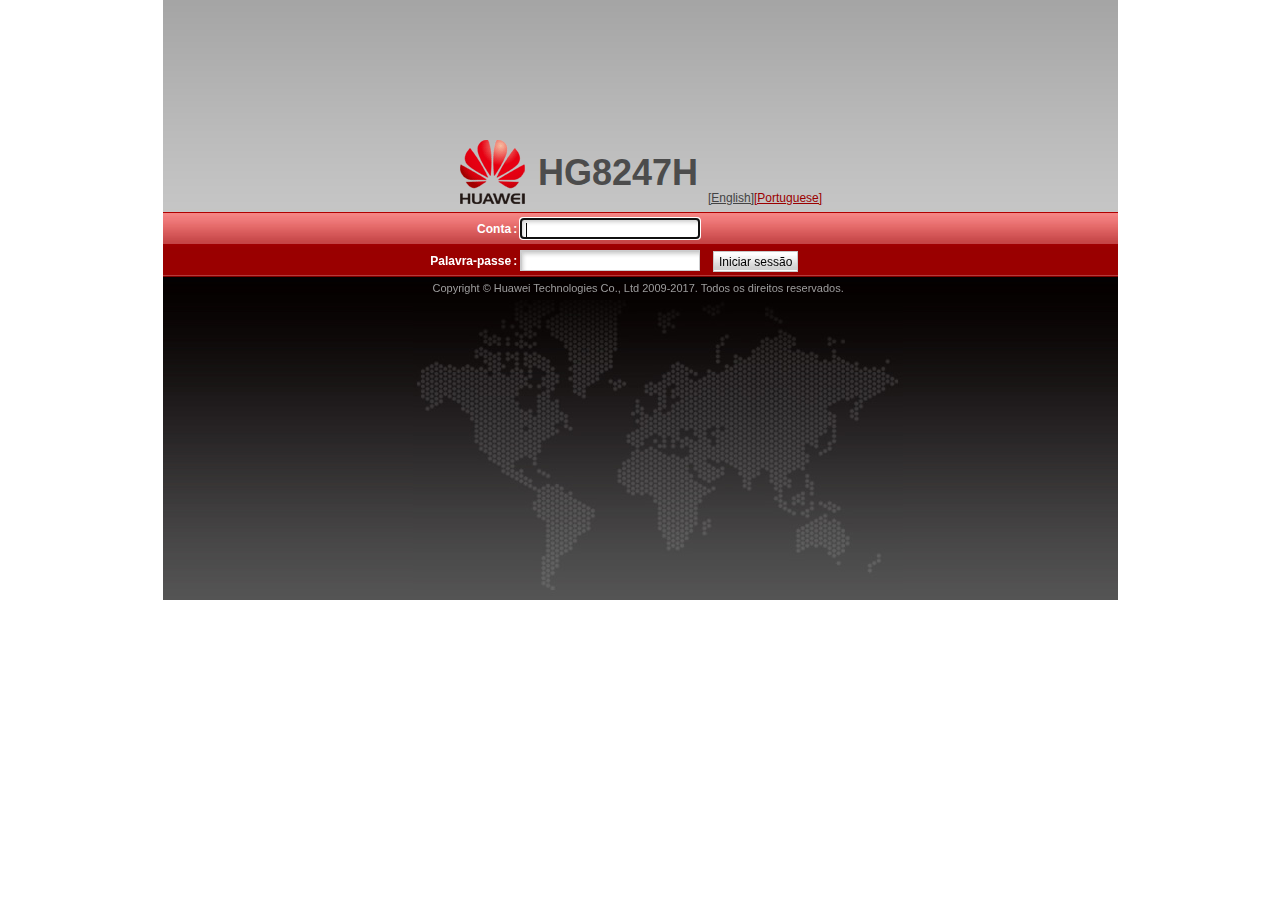
<file: index.html>
<html xmlns="http://www.w3.org/1999/xhtml" lang="en">

<head>
	<meta http-equiv="Content-Type" content="text/html; charset=utf-8" />
	<meta name="description" content="HTTrack is an easy-to-use website mirror utility. It allows you to download a World Wide website from the Internet to a local directory,building recursively all structures, getting html, images, and other files from the server to your computer. Links are rebuiltrelatively so that you can freely browse to the local site (works with any browser). You can mirror several sites together so that you can jump from one toanother. You can, also, update an existing mirror site, or resume an interrupted download. The robot is fully configurable, with an integrated help" />
	<meta name="keywords" content="httrack, HTTRACK, HTTrack, winhttrack, WINHTTRACK, WinHTTrack, offline browser, web mirror utility, aspirateur web, surf offline, web capture, www mirror utility, browse offline, local  site builder, website mirroring, aspirateur www, internet grabber, capture de site web, internet tool, hors connexion, unix, dos, windows 95, windows 98, solaris, ibm580, AIX 4.0, HTS, HTGet, web aspirator, web aspirateur, libre, GPL, GNU, free software" />
	<title>Local index - HTTrack Website Copier</title>
  <!-- Mirror and index made by HTTrack Website Copier/3.49-2 [XR&CO'2014] -->
	<style type="text/css">
	<!--

body {
	margin: 0;  padding: 0;  margin-bottom: 15px;  margin-top: 8px;
	background: #77b;
}
body, td {
	font: 14px "Trebuchet MS", Verdana, Arial, Helvetica, sans-serif;
	}

#subTitle {
	background: #000;  color: #fff;  padding: 4px;  font-weight: bold; 
	}

#siteNavigation a, #siteNavigation .current {
	font-weight: bold;  color: #448;
	}
#siteNavigation a:link    { text-decoration: none; }
#siteNavigation a:visited { text-decoration: none; }

#siteNavigation .current { background-color: #ccd; }

#siteNavigation a:hover   { text-decoration: none;  background-color: #fff;  color: #000; }
#siteNavigation a:active  { text-decoration: none;  background-color: #ccc; }


a:link    { text-decoration: underline;  color: #00f; }
a:visited { text-decoration: underline;  color: #000; }
a:hover   { text-decoration: underline;  color: #c00; }
a:active  { text-decoration: underline; }

#pageContent {
	clear: both;
	border-bottom: 6px solid #000;
	padding: 10px;  padding-top: 20px;
	line-height: 1.65em;
	background-image: url(backblue.gif);
	background-repeat: no-repeat;
	background-position: top right;
	}

#pageContent, #siteNavigation {
	background-color: #ccd;
	}


.imgLeft  { float: left;   margin-right: 10px;  margin-bottom: 10px; }
.imgRight { float: right;  margin-left: 10px;   margin-bottom: 10px; }

hr { height: 1px;  color: #000;  background-color: #000;  margin-bottom: 15px; }

h1 { margin: 0;  font-weight: bold;  font-size: 2em; }
h2 { margin: 0;  font-weight: bold;  font-size: 1.6em; }
h3 { margin: 0;  font-weight: bold;  font-size: 1.3em; }
h4 { margin: 0;  font-weight: bold;  font-size: 1.18em; }

.blak { background-color: #000; }
.hide { display: none; }
.tableWidth { min-width: 400px; }

.tblRegular       { border-collapse: collapse; }
.tblRegular td    { padding: 6px;  background-image: url(fade.gif);  border: 2px solid #99c; }
.tblHeaderColor, .tblHeaderColor td { background: #99c; }
.tblNoBorder td   { border: 0; }


// -->
</style>

</head>

<table width="76%" border="0" align="center" cellspacing="0" cellpadding="3" class="tableWidth">
	<tr>
	<td id="subTitle">HTTrack Website Copier - Open Source offline browser</td>
	</tr>
</table>
<table width="76%" border="0" align="center" cellspacing="0" cellpadding="0" class="tableWidth">
<tr class="blak">
<td>
	<table width="100%" border="0" align="center" cellspacing="1" cellpadding="0">
	<tr>
	<td colspan="6"> 
		<table width="100%" border="0" align="center" cellspacing="0" cellpadding="10">
		<tr> 
		<td id="pageContent"> 
<!-- ==================== End prologue ==================== -->

	<meta name="generator" content="HTTrack Website Copier/3.x">
	<TITLE>Local index - HTTrack</TITLE>
</HEAD>
<BODY>
<H1 ALIGN=Center>Index of locally available sites:</H1>
	<TABLE BORDER="0" WIDTH="100%" CELLSPACING="1" CELLPADDING="0">
		<TR>
			<TD BACKGROUND="fade.gif">
				&middot;
					<A HREF="192.168.10.254/index.html">
						192.168.10.254/index.html
					</A>		
			</TD>
		</TR>
	</TABLE>
	<BR>
	<BR>
	<BR>
  	<H6 ALIGN="RIGHT">
	<I>Mirror and index made by HTTrack Website Copier [XR&amp;CO'2008]</I>
	</H6>
	<!-- Mirror and index made by HTTrack Website Copier/3.49-2 [XR&CO'2014] -->
	<!-- Thanks for using HTTrack Website Copier! -->
	<meta HTTP-EQUIV="Refresh" CONTENT="0; URL=192.168.10.254/index.html">


<!-- ==================== Start epilogue ==================== -->
		</td>
		</tr>
		</table>
	</td>
	</tr>
	</table>
</td>
</tr>
</table>

<table width="76%" border="0" align="center" valign="bottom" cellspacing="0" cellpadding="0">
	<tr>
	<td id="footer"><small>&copy; 2008 Xavier Roche & other contributors - Web Design: Leto Kauler.</small></td>
	</tr>
</table>

</body>

</html>
</file>
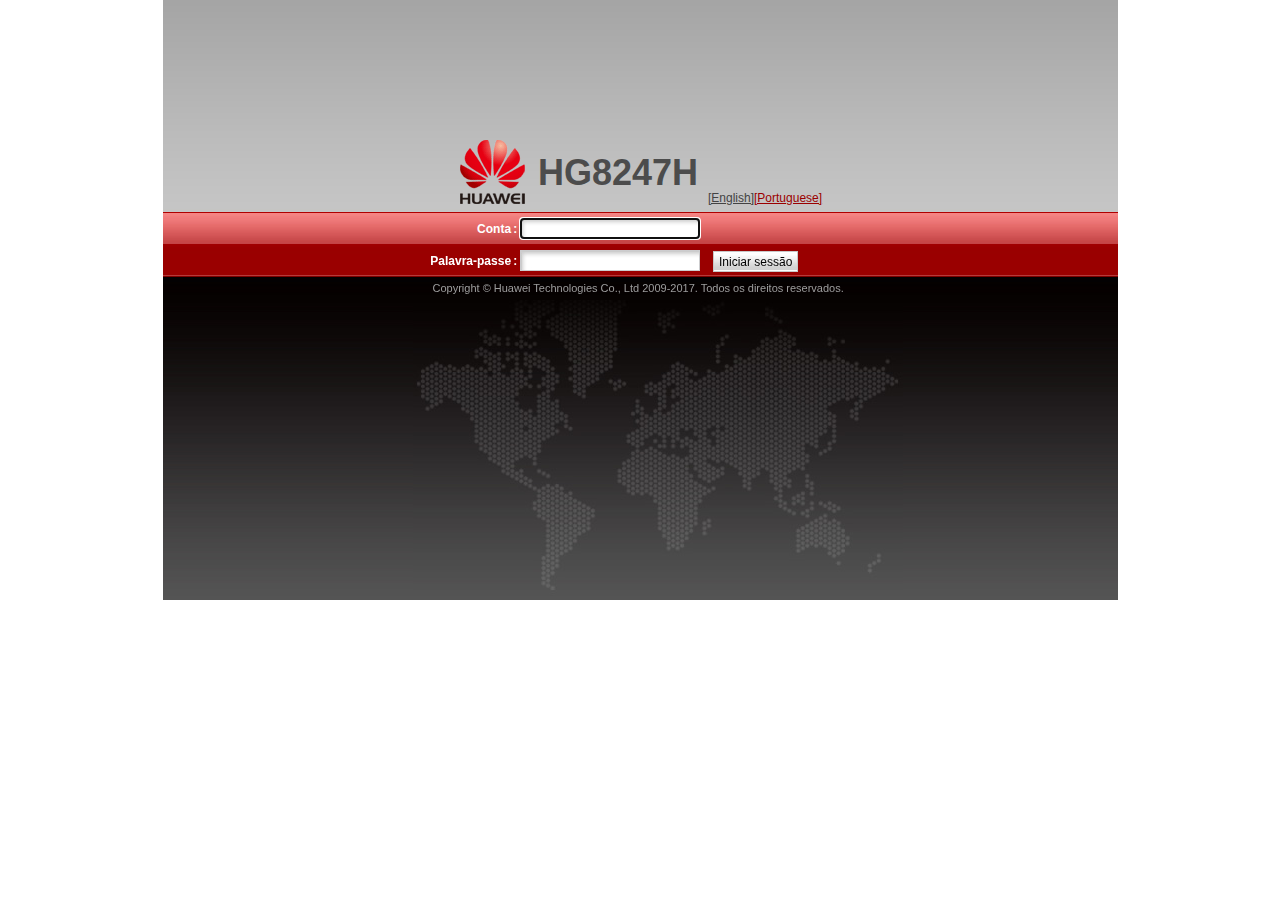
<file: 192.168.10.254/index.html>
﻿<html>

<!-- Mirrored from 192.168.10.254/ by HTTrack Website Copier/3.x [XR&CO'2014], Tue, 30 Jan 2018 16:52:08 GMT -->
<head>
<title></title>
<meta http-equiv="Content-Type" content="text/html; charset=utf-8">
<link href="Cuscss/login4345.css?201705020930227717571229090335"  media="all" rel="stylesheet" />
<style type="text/css">
#first{
background-color:white;
height:25px;
text-align: center;
color: red;
position:absolute;
width: 380px;
top: 312px;
}
</style>
<script language="JavaScript" src="resource/common/md54345.js?201705020930227717571229090335"></script>
<script language="JavaScript" src="resource/common/RndSecurityFormat4345.js?201705020930227717571229090335"></script>
<script language="JavaScript" src="resource/common/jquery.min4345.js?201705020930227717571229090335"></script>
<script language="JavaScript" src="resource/common/safelogin4345.js?201705020930227717571229090335"></script>
<script language="JavaScript" type="text/javascript">
function MD5(str) { return hex_md5(str); }

var FailStat ='0';
var CfgMode ='PTVDF';
var LoginTimes = '0';
var ModeCheckTimes = '0';
var ProductName = 'HG8247H';
var Var_DefaultLang = 'portuguese';
var Var_LastLoginLang = 'portuguese';
var LockTime = '60';
var LockLeftTime = '0';
var errloginlockNum = '3';
var errVerificationCode = '0';
var Language = '';
var locklefttimerhandle;
var SonetFlag = '0'; 
var IsPTVDF = '1';

if(Var_LastLoginLang == '')
{
Language = Var_DefaultLang;
}
else
{
Language = Var_LastLoginLang;
}

if ('ORO' == CfgMode.toUpperCase())
{
ProductName = "Internet Box 1000";
}
document.title = ProductName;

function getValue(sId)
{
var item;
if (null == (item = getElement(sId)))
{
debug(sId + " is not existed" );
return -1;
}

return item.value;
}

function showlefttime()
{
if(LockLeftTime <= 0)
{
window.location="login.html";
return;
}

if(LockLeftTime == 1)
{
if(Language == 'portuguese')
{
if(1 == IsPTVDF)
{
var errhtml = 'Demasiadas tentativas, volte a tentar daqui a ' +  LockLeftTime + ' segundo';
}
else
{
var errhtml = 'Demasiadas tentativas, tente ' +  LockLeftTime + ' segundos mais tarde';
}
}
else if(Language == 'japanese')
{
var errhtml = '再試行回数が多すぎます。' +  LockLeftTime + '秒後に再試行してください。';
}
else if(Language == 'spanish')
{
var errhtml = 'Ha intentado muchas veces. Vuelva a intentarlo dentro de ' +  LockLeftTime + ' segundo/s.';
}
else if(Language == 'russian')
{
var errhtml = 'Слишком много попыток. Попробуйте снова через ' +  LockLeftTime + ' с.';
}
else
{
if(1 == IsPTVDF)
{
var errhtml = 'Too many retries, please retry in ' +  LockLeftTime + ' second.';
}
else
{
var errhtml = 'Too many retrials, please retry ' +  LockLeftTime + ' second later.';
}
}
}
else
{
if(Language == 'portuguese')
{
if(1 == IsPTVDF)
{
var errhtml = 'Demasiadas tentativas, volte a tentar daqui a ' +  LockLeftTime + ' segundos';
}
else
{
var errhtml = 'Demasiadas tentativas, tente ' +  LockLeftTime + ' segundos mais tarde.';
}
}
else if(Language == 'japanese')
{
var errhtml = '再試行回数が多すぎます。' +  LockLeftTime + '秒後に再試行してください。';
}
else if(Language == 'spanish')
{
var errhtml = 'Ha intentado muchas veces. Vuelva a intentarlo dentro de ' +  LockLeftTime + ' segundos.';
}
else if(Language == 'russian')
{
var errhtml = 'Слишком много попыток. Попробуйте снова через ' +  LockLeftTime + ' с.';
}
else
{
if(1 == IsPTVDF)
{
var errhtml = 'Too many retries, please retry in ' +  LockLeftTime + ' seconds.';
}
else
{
var errhtml = 'Too many retrials, please retry ' +  LockLeftTime + ' seconds later.';
}
}
}

SetDivValue("DivErrPage", errhtml);
LockLeftTime = LockLeftTime - 1;
}

function setErrorStatus()
{
clearInterval(locklefttimerhandle);
if('1' == FailStat || (ModeCheckTimes >= errloginlockNum))
{

if(Language == 'portuguese')
{
var errhtml = "Demasiadas tentativas.";
}
else if(Language == 'japanese')
{
var errhtml = "再試行回数が多すぎます。";
}
else if(Language == 'spanish')
{
var errhtml = "Ha intentado muchas veces.";
}
else if(Language == 'russian')
{
var errhtml = 'Слишком много попыток.';
}
else
{
var errhtml = 'Too many retrials.';
}
SetDivValue("DivErrPage", errhtml);
setDisable('txt_Username',1);
setDisable('txt_Password',1);
if ( 'TRIPLET' == CfgMode.toUpperCase() || 'TRIPLETVOICE' == CfgMode.toUpperCase())
{
setDisable('VerificationCode',1);
setDisable('tripletbtn',1);
}
setDisable('button',1);
}
else if(LoginTimes >= errloginlockNum && parseInt(LockLeftTime) > 0)
{
if(Language == 'portuguese')
{
if(1 == IsPTVDF)
{
var errhtml = 'Demasiadas tentativas, volte a tentar daqui a ' +  LockLeftTime + ' segundos';
}
else
{
var errhtml = 'Demasiadas tentativas, tente ' +  LockLeftTime + ' segundos mais tarde.';
}
}
else if(Language == 'japanese')
{
var errhtml = '再試行回数が多すぎます。' +  LockLeftTime + ' 秒後に再試行してください。';
}
else if(Language == 'spanish')
{
var errhtml = 'Ha intentado muchas veces. Vuelva a intentarlo dentro de ' +  LockLeftTime + ' segundos.';
}
else if(Language == 'russian')
{
var errhtml = 'Слишком много попыток. Попробуйте снова через ' +  LockLeftTime + ' с.';
}
else
{
if(1 == IsPTVDF)
{
var errhtml = 'Too many retries, please retry in ' +  LockLeftTime + ' seconds.';
}
else
{
var errhtml = 'Too many retrials, please retry ' +  LockLeftTime + ' seconds later.';
}
}

SetDivValue("DivErrPage", errhtml);
setDisable('txt_Username',1);
setDisable('txt_Password',1);
if ( 'TRIPLET' == CfgMode.toUpperCase() || 'TRIPLETVOICE' == CfgMode.toUpperCase())
{
setDisable('VerificationCode',1);
setDisable('tripletbtn',1);
}
setDisable('button',1);
locklefttimerhandle = setInterval('showlefttime()', 1000);
}
else if( 1== errVerificationCode)
{
SetDivValue("DivErrPage", "Incorrect validate code.");
}
else if( 2== errVerificationCode)
{
SetDivValue("DivErrPage", "Login failure.");
}
else if((LoginTimes > 0) && (LoginTimes < errloginlockNum))
{
if(Language == 'portuguese')
{
var errhtml = "Nome de conta ou palavra-passe inválidos. Tente novamente.";
}
else if(Language == 'japanese')
{
var errhtml = "アカウントとパスワードの組み合わせが不正確です。 もう一度やり直してください。";
}
else if(Language == 'spanish')
{
var errhtml = "La combinación de la usuario/contraseña es incorrecta. Favor de volver a intentarlo.";
}
else if(Language == 'russian')
{
var errhtml = 'Неверное имя аккаунта или пароль. Повторите попытку.';
}
else if ( 'TRIPLET' == CfgMode.toUpperCase() || 'TRIPLETVOICE' == CfgMode.toUpperCase())
{
var errhtml = 'Login failure.';
}
else
{
var errhtml = 'Incorrect account/password combination. Please try again.';
}

SetDivValue("DivErrPage", errhtml);
}
else
{
document.getElementById('loginfail').style.display = 'none';
}
}


function SubmitForm() {
var Username = document.getElementById('txt_Username');
var Password = document.getElementById('txt_Password');
var appName = navigator.appName;
var version = navigator.appVersion;

if(Language == "portuguese")
{
if (appName == "Microsoft Internet Explorer")
{
var versionNumber = version.split(" ")[3];
if (parseInt(versionNumber.split(";")[0]) < 6)
{
alert("Versões IE inferiores a 6.0 não são compatíveis.");
return false;
}
}

if (Username.value == "") {
alert("Conta não pode ficar em branco.");
Username.focus();
return false;
}

if (Password.value == "") {
alert("Palavra-passe não pode ficar em branco.");
Password.focus();
return false;
}

}
else if(Language == "japanese")
{
if (appName == "Microsoft Internet Explorer")
{
var versionNumber = version.split(" ")[3];
if (parseInt(versionNumber.split(";")[0]) < 6)
{
alert("6.0以前のIEバージョンには対応していません。");
return false;
}
}

if (Username.value == "") {
alert("アカウントは必須項目です。");
Username.focus();
return false;
}

if (Password.value == "") {
alert("パスワードは必須項目です。");
Password.focus();
return false;
}

}
else if(Language == "spanish")
{
if (appName == "Microsoft Internet Explorer")
{
var versionNumber = version.split(" ")[3];
if (parseInt(versionNumber.split(";")[0]) < 6)
{
alert("No se puede soportar la versión de IE inferior a la 6.0.");
return false;
}
}

if (Username.value == "") {
alert("La usuario es un campo obligatorio.");
Username.focus();
return false;
}

if (Password.value == "")
{
alert("La contraseña es un campo requerido.");
Password.focus();
return false;
}
}
else if(Language == "russian")
{
if (appName == "Microsoft Internet Explorer")
{
var versionNumber = version.split(" ")[3];
if (parseInt(versionNumber.split(";")[0]) < 6)
{
alert("Версии браузера IE меньше 6.0 не поддерживаются.");
return false;
}
}

if (Username.value == "") {
alert("Введите имя аккаунта.");
Username.focus();
        return false;
}


if (Password.value == "") {
alert("Введите пароль.");
Password.focus();
        return false;
}
}
else
{
if (appName == "Microsoft Internet Explorer")
{
var versionNumber = version.split(" ")[3];
if (parseInt(versionNumber.split(";")[0]) < 6)
{
alert("We cannot support the IE version which is lower than 6.0.");
return false;
}
}

if (Username.value == "") {
if ( 'TRIPLET' == CfgMode.toUpperCase() || 'TRIPLETVOICE' == CfgMode.toUpperCase())
{
alert("User Name is a required field.");
}
else
{
alert("Account is a required field.");
}
Username.focus();
return false;
}

if (Password.value == "") {
alert("Password is a required field.");
Password.focus();
return false;
}

}

var cookie = document.cookie;
if ("" != cookie)
{
var date=new Date();
date.setTime(date.getTime()-10000);
var cookie22 = cookie + ";expires=" + date.toGMTString();
document.cookie=cookie22;
}

var cnt;

$.ajax({
type : "POST",
async : false,
cache : false,
url : '/asp/GetRandCount.asp',
success : function(data) {
cnt = data;
}
});

var Form = new webSubmitForm();
if('DT' == CfgMode.toUpperCase())
{
var cookie2 = "Cookie=" + "rid=" + RndSecurityFormat("" + cnt) + RndSecurityFormat(Username.value + cnt ) + RndSecurityFormat(RndSecurityFormat(MD5(Password.value)) + cnt) + ":" + "Language:" + Language + ":" +"id=-1;path=/";
}
else
{
var cookie2 = "Cookie=body:" + "Language:" + Language + ":" + "id=-1;path=/";
Form.addParameter('UserName', Username.value);
Form.addParameter('PassWord', base64encode(Password.value));
}

document.cookie = cookie2;
Username.disabled = true;
Password.disabled = true;

if('TRIPLET' == CfgMode.toUpperCase() || 'TRIPLETVOICE' == CfgMode.toUpperCase())
{
Form.addParameter('CheckCode', getValue('VerificationCode'));
Form.setAction('logind41d.html?' +'&CheckCodeErrFile=login.asp');
}
else
{
Form.setAction('login-2.html');
}
Form.addParameter('x.X_HW_Token', cnt);
Form.submit();
return true;
}

function LoadFrame() 
{
document.getElementById('txt_Username').focus();
clearInterval(locklefttimerhandle);

var UserLeveladmin = '1';

if(Language == "portuguese")
{
document.getElementById('Specical_language').style.color = '#9b0000';
document.getElementById('English').style.color = '#434343';
document.getElementById('account').innerHTML = 'Conta';
document.getElementById('Password').innerHTML = 'Palavra-passe';
document.getElementById('button').innerHTML = 'Iniciar sessão';
document.getElementById('footer').innerHTML = 'Copyright © Huawei Technologies Co., Ltd 2009-2017. Todos os direitos reservados.';
}
else if(Language == "japanese")
{
document.getElementById('Specical_language').style.color = '#9b0000';
document.getElementById('English').style.color = '#434343';
document.getElementById('account').innerHTML = 'アカウント';
document.getElementById('Password').innerHTML = 'パスワード';
document.getElementById('button').innerHTML = 'ログイン';
document.getElementById('footer').innerHTML = 'Copyright © Huawei Technologies Co., Ltd 2009-2017. All rights reserved.';
}
else if(Language == "spanish")
{
document.getElementById('Specical_language').style.color = '#9b0000';
document.getElementById('English').style.color = '#434343';
document.getElementById('account').innerHTML = 'Usuario';
document.getElementById('Password').innerHTML = 'Contraseña';
document.getElementById('button').innerHTML = 'Iniciar sesión';
document.getElementById('footer').innerHTML = 'Copyright © Tecnologias Huawei Co., Ltd 2009-2017. Todos los derechos reservados.';
}
else if(Language == "russian")
{
document.getElementById('Specical_language').style.color = '#9b0000';
        document.getElementById('English').style.color = '#434343';
document.getElementById('account').innerHTML = 'Аккаунт';
document.getElementById('Password').innerHTML = 'Пароль';
document.getElementById('button').innerHTML = 'Вход';
document.getElementById('footer').innerHTML = 'Copyright © Huawei Technologies Co., Ltd 2009-2017. Все права защищены.';
    }
else
{
document.getElementById('Specical_language').style.color = '#434343';
document.getElementById('English').style.color = '#9b0000';
if ( 'TRIPLET' == CfgMode.toUpperCase() || 'TRIPLETVOICE' == CfgMode.toUpperCase())
{
document.getElementById('account').innerHTML = 'User Name';
}
else
{
document.getElementById('account').innerHTML = 'Account';
}
document.getElementById('Password').innerHTML = 'Password';
document.getElementById('button').innerHTML = 'Login';
document.getElementById('footer').innerHTML = 'Copyright © Huawei Technologies Co., Ltd 2009-2017. All rights reserved';
}

if ((LoginTimes != null) && (LoginTimes != '') && (LoginTimes > 0)) {
document.getElementById('loginfail').style.display = '';
setErrorStatus();
}
if( "1" == FailStat || (ModeCheckTimes >= errloginlockNum))
{
document.getElementById('loginfail').style.display = '';
setErrorStatus();
}
init();

if('VIETTEL' == CfgMode.toUpperCase())
{
var tiphtml = 'Tên truy nhập và mật khẩu của quý khách được in ở mặt đáy thiết bị ONT';
SetDivValue("DivTipPage", tiphtml);
document.getElementById('tipText').style.display = '';
}

if((UserLeveladmin == '0'))
{
if(Language == "portuguese")
{
alert("O administrador não tem autorização para abrir esta página de Internet.");
return false;
}
else if(Language == "japanese")
{
alert("管理者はこのウェブページの閲覧を許可されていません。");
return false;
}
else if (Language == "spanish")
{
alert("El administrador no puede abrir esta página.");
return false;
}
else if (Language == "russian")
{
alert("У текущего пользователя нет права входа.");
return false;
}
else
{
alert("The current user is not allowed to log in.");
return false;
}
}
 }

function init() {
if (document.addEventListener) {
document.addEventListener("keypress", onHandleKeyDown, false);
} else {
document.onkeypress = onHandleKeyDown;
}
}
function onHandleKeyDown(event) {
var e = event || window.event;
var code = e.charCode || e.keyCode;

if (code == 13) {
SubmitForm();
}
}
function onChangeLanguage(language) {
Language = language;
if(language == "portuguese")
{
document.getElementById('Specical_language').style.color = '#9b0000';
document.getElementById('English').style.color = '#434343';
document.getElementById('account').innerHTML = 'Conta';
document.getElementById('Password').innerHTML = 'Palavra-passe';
document.getElementById('button').innerHTML = 'Iniciar sessão';
document.getElementById('footer').innerHTML = 'Copyright © Huawei Technologies Co., Ltd 2009-2017. Todos os direitos reservados.';
}
else if(language == "japanese")
{
document.getElementById('Specical_language').style.color = '#9b0000';
document.getElementById('English').style.color = '#434343';
document.getElementById('account').innerHTML = 'アカウント';
document.getElementById('Password').innerHTML = 'パスワード';
document.getElementById('button').innerHTML = 'ログイン';
document.getElementById('footer').innerHTML = 'Copyright © Huawei Technologies Co., Ltd 2009-2017. All rights reserved.';
}
else if (language == "spanish")
{
document.getElementById('Specical_language').style.color = '#9b0000';
document.getElementById('English').style.color = '#434343';
document.getElementById('account').innerHTML = 'Usuario';
document.getElementById('Password').innerHTML = 'Contraseña';
document.getElementById('button').innerHTML = 'Iniciar sesión';
document.getElementById('footer').innerHTML = 'Copyright © Tecnologias Huawei Co., Ltd 2009-2017. Todos los derechos reservados.';
    }
else if (language == "russian") 
{
document.getElementById('Specical_language').style.color = '#9b0000';
        document.getElementById('English').style.color = '#434343';
document.getElementById('account').innerHTML = 'Аккаунт';
document.getElementById('Password').innerHTML = 'Пароль';
document.getElementById('button').innerHTML = 'Вход';
document.getElementById('footer').innerHTML = 'Copyright © Huawei Technologies Co., Ltd 2009-2017. Все права защищены.';
    }
else 
{
document.getElementById('Specical_language').style.color = '#434343';
document.getElementById('English').style.color = '#9b0000';
document.getElementById('account').innerHTML = 'Account';
document.getElementById('Password').innerHTML = 'Password';
document.getElementById('button').innerHTML = 'Login';
document.getElementById('footer').innerHTML = 'Copyright © Huawei Technologies Co., Ltd 2009-2017. All rights reserved.';
}

if (((LoginTimes != null) && (LoginTimes != '') && (LoginTimes > 0))
   ||( "1" == FailStat) || (ModeCheckTimes >= errloginlockNum) )
{
document.getElementById('loginfail').style.display = '';
setErrorStatus();
}
}

function BthRefresh()
{
document.getElementById("imgcode").src = 'getCheckCode6d7e.cgi?&amp;rand=' + new Date().getTime();
}
</script>
</head>
<body onLoad="LoadFrame();">
<div id="main_wrapper">
<script language="JavaScript" type="text/javascript">
if ('ORO' == CfgMode.toUpperCase())
{
document.write('<div style="position:absolute;margin-left:30px;top:30px;height:50px;width:50px;background: url(images/logo_Oro.gif);"></div>');
}

</script>
<div style="position:absolute; top:300px;margin-left:250px;height:300px; width:490px;background: url('images/pic.jpg') no-repeat center;">
<table id="tablecheckcode" border="0" cellpadding="0" cellspacing="0" width="100%" style="display: none">
<tr>
<td height="8"></td>
</tr>
<tr>
<td>
<img id="imgcode" style="margin-left:111px;height:30px;width:100px;" onClick="BthRefresh();">
<input type="button" id="changecode" style="margin-left:20px;width:58px;" class="submit" value="Refresh" onClick="BthRefresh();"/>
</td>
</tr>

<tr>
<td height="8"></td>
</tr>
<tr align="center">
<td>
 <button style="font-size:12px;font-family:Tahoma,Arial;margin-left:-70px;" id="tripletbtn" class="submit" name="tripletbtn" onClick="SubmitForm();" type="button">Login</button>
</td>
  </tr>
  <tr>
  <td class="info_text" height="25" id="tipletfooter"><span style="margin-left:-55px;">Copyright © Huawei Technologies Co., Ltd 2009-2017. All rights reserved.</span></td>
</tr>
</table>
<table border="0" cellpadding="0" cellspacing="0" width="100%">
<tr id="Copyrightfooter" style="position:absolute; margin-left:20px;top:-25px;display: none;color:#9d9d9d;">
<td height="25" id="footer" style="font-size:11px;"></td>
</tr>
<tr>
<td valign="top" style="padding-top: 20px;"> 
<div id="tipText" style="display: none">
<table border="0" cellpadding="0" cellspacing="5" height="33" width="99%"> 
<tr> 
<td align="center" bgcolor="#FFFFFF" height="21"> <span style="color:red;font-size:12px;font-family:Arial;">
<div id="DivTipPage"></div> 
</span> 
</td>
</tr> 
</table> 
</div>
</td>
</tr>
<tr>
<td valign="top" style="padding-top: 20px;"> <div id="loginfail" style="display: none">
<table border="0" cellpadding="0" cellspacing="5" height="33" width="99%">
  <tr>
<td align="center" bgcolor="#FFFFFF" height="21"> <span style="color:red;font-size:12px;font-family:Arial;">
  <div id="DivErrPage"></div>
  </span> </td>
  </tr>
</table>
  </div>
  </td>
  </tr>
</table>
</div>
  <table border="0" cellpadding="0" cellspacing="0" width="100%">
<tr>
<script language="JavaScript" type="text/javascript">
if ( 'TRIPLET' == CfgMode.toUpperCase() || 'TRIPLETVOICE' == CfgMode.toUpperCase() || 'ORO' == CfgMode.toUpperCase())
{
document.write('<td align="center" height="210" valign="bottom"> <table border="0" cellpadding="0" cellspacing="0" width="44%"> ');
}
else if ( 'VIETTEL' == CfgMode.toUpperCase())
{
document.write('<td align="center" height="210" valign="bottom"> <table border="0" cellpadding="0" cellspacing="0" width="38%"> ');
}
else
{
document.write('<td align="center" height="210" valign="bottom"> <table border="0" cellpadding="0" cellspacing="0" width="36%"> ');
}
</script>
<tr>
<script language="JavaScript" type="text/javascript">
if ('DIGICEL' == CfgMode.toUpperCase() || 'DIGICEL2' == CfgMode.toUpperCase())
{
document.write('<td align="center" width="81%"> ');
}
else
{
document.write('<td align="center" width="29%"> ');
}

if ( 'TRIPLET' == CfgMode.toUpperCase() || 'TRIPLETVOICE' == CfgMode.toUpperCase())
{
document.write('<img height="70" src="images/logo3bb.gif" width="144" alt="">');
}
else if ('ORANGEMT' == CfgMode.toUpperCase())
{
document.write('<img height="118" src="images/logo_MA.gif" width="118" alt="">');
}
else if ('ORO' == CfgMode.toUpperCase())
{
document.write('');
}
else if('NOS' == CfgMode.toUpperCase())
{
document.write('<img height="72" src="images/logo_nos.gif" width="136" alt="">');
}
else if('ANTEL' == CfgMode.toUpperCase())
{
document.write('<img height="36" src="images/logo_antel.gif" width="100" alt="">');
}
else if (1 == SonetFlag)
{
document.write('<img height="0" src="images/logo.gif" width="0" alt="">');
}
else if('DIGICEL' == CfgMode.toUpperCase() || 'DIGICEL2' == CfgMode.toUpperCase())
{
document.write('<img height="72" src="images/logo_digicel.jpg" width="127" alt="">');
}
else if ('PLDT' == CfgMode.toUpperCase() || 'PLDT2' == CfgMode.toUpperCase())
{
document.write('<img height="72" src="images/logo_pldt.gif" width="144" alt="">');
}
else if ('VIETTEL' == CfgMode.toUpperCase())
{
document.write('<img height="72" src="images/logo_viettel.jpg" width="136" alt="">');
}
else if ('SINGTEL' == CfgMode.toUpperCase())
{
document.write('<img height="75" src="images/logo_singtel.gif" width="137" alt="">');
}
else
{
document.write('<img height="75" src="images/logo.gif" width="70" alt="">');
}
</script>
</td>
<script language="JavaScript" type="text/javascript">
if('DIGICEL' == CfgMode.toUpperCase() || 'DIGICEL2' == CfgMode.toUpperCase())
{
document.write('<td class="hg_logo" width="11%" id="hg_logo" nowrap></td>');
document.write('<td valign="bottom" width="8%">');
}
else
{
document.write('<td class="hg_logo" width="21%" id="hg_logo" nowrap>');
document.write(ProductName);
document.write('</td>');
document.write('<td valign="bottom" width="50%">');
}
</script>
<table border="0" cellpadding="0" cellspacing="0" class="text_copyright" width="100%">
<tr>
  <script language="JavaScript" type="text/javascript">
if (1 == SonetFlag)
{
document.write('<td width="47%" nowrap> <a id="English" href="#" name="English" onClick="onChangeLanguage(' + "'english'" + ');" style="font-size:12px;font-family:Arial;">[English]</a> </td>');
document.write('<td width="53%" nowrap> <a id="Specical_language" href="#" name="Specical_language" onClick="onChangeLanguage(' + "'japanese'" + ');" style="font-size:12px;font-family:Arial;">[日本語]</a> </td>');
}
else if (1 == IsPTVDF)
{
document.write('<td width="47%" nowrap> <a id="English" href="#" name="English" onClick="onChangeLanguage(' + "'english'" + ');" style="font-size:12px;font-family:Arial;">[English]</a> </td>');
document.write('<td width="53%" nowrap> <a id="Specical_language" href="#" name="Specical_language" onClick="onChangeLanguage(' + "'portuguese'" + ');" style="font-size:12px;font-family:Arial;">[Portuguese]</a> </td>');
}
else if ('ANTEL' == CfgMode.toUpperCase())
{
document.write('<td width="47%" nowrap> <a id="English" href="#" name="English" onClick="onChangeLanguage(' + "'english'" + ');" style="font-size:12px;font-family:Arial;">[English]</a> </td>');
document.write('<td width="53%" nowrap> <a id="Specical_language" href="#" name="Specical_language" onClick="onChangeLanguage(' + "'spanish'" + ');" style="font-size:12px;font-family:Arial;">[Spanish]</a> </td>');
                  }
else if ('UZBEKISTAN' == CfgMode.toUpperCase() || 'ROSTELECOM' == CfgMode.toUpperCase()
  || 'ROSCNT' == CfgMode.toUpperCase() || 'NWT' == CfgMode.toUpperCase())
                  {
                  document.write('<td width="47%" nowrap> <a id="English" href="#" name="English" onClick="onChangeLanguage(' + "'english'" + ');" style="font-size:12px;font-family:Arial;">[English]</a> </td>');
                  document.write('<td width="53%" nowrap> <a id="Specical_language" href="#" name="Specical_language" onClick="onChangeLanguage(' + "'russian'" + ');" style="font-size:12px;font-family:Arial;">[Русский]</a> </td>');
}
else
{
document.write('<td width="47%" nowrap> <a id="English" href="#" name="English" style="font-size:12px;font-family:Arial;"></a> </td>');
document.write('<td width="53%" nowrap> <a id="Specical_language" href="#" name="Specical_language"  style="font-size:12px;font-family:Arial;"></a> </td>');
}
  </script>
</tr>
  </table></td>
  </tr>
</table></td>
</tr>
<tr>
      <td align="center" height="65"> <table border="0" cellpadding="0" cellspacing="0" class="tblcalss" height="65" width="45%" style="font-size:16px;"> 
  <tr>
<td class="whitebold" height="37" align="right" width="20%" id="account"></td>
<td class="whitebold" height="37" align="center" width="2%">:</td>
<td width="78%"> <input style="font-size:12px;font-family:Tahoma,Arial;" id="txt_Username" class="input_login" name="txt_Username" type="text" maxlength="31"> </td>
  </tr>
  <tr>
<td class="whitebold" height="28" align="right" id="Password"></td>
<td class="whitebold" height="28" align="center" >:</td>
<td> <input style="font-size:12px;font-family:Tahoma,Arial;" id="txt_Password" class="input_login" name="txt_Password" type="password" maxlength="127">
&nbsp;
<button style="font-size:12px;font-family:Tahoma,Arial;display: none;" id="button" class="submit" name="Submit" onClick="SubmitForm();" type="button"></button>
</td>
</tr>

<tr id="txtVerificationCode" style="display: none">
<td class="whitebold" height="28" align="right" id="Validate">Validate Code</td>
<td class="whitebold" height="32" align="center" >:</td>
<td>
<input style="font-size:12px;font-family:Tahoma,Arial;height:21px;" id="VerificationCode" class="input_login" name="VerificationCode" type="text" maxlength="127"></td>
</tr>

</table></td>
</tr>
</table>
</div>
<script language="JavaScript" type="text/javascript">
if ( 'TRIPLET' == CfgMode.toUpperCase() || 'TRIPLETVOICE' == CfgMode.toUpperCase())
{
document.getElementById('tablecheckcode').style.display = '';
document.getElementById('txtVerificationCode').style.display = '';
document.getElementById("imgcode").src = 'getCheckCode6d7e.cgi?&amp;rand=' + new Date().getTime();
}
else
{
document.getElementById('Copyrightfooter').style.display = '';
document.getElementById('button').style.display = '';
}
</script>
</body>

<!-- Mirrored from 192.168.10.254/ by HTTrack Website Copier/3.x [XR&CO'2014], Tue, 30 Jan 2018 16:52:23 GMT -->
</html>
</file>
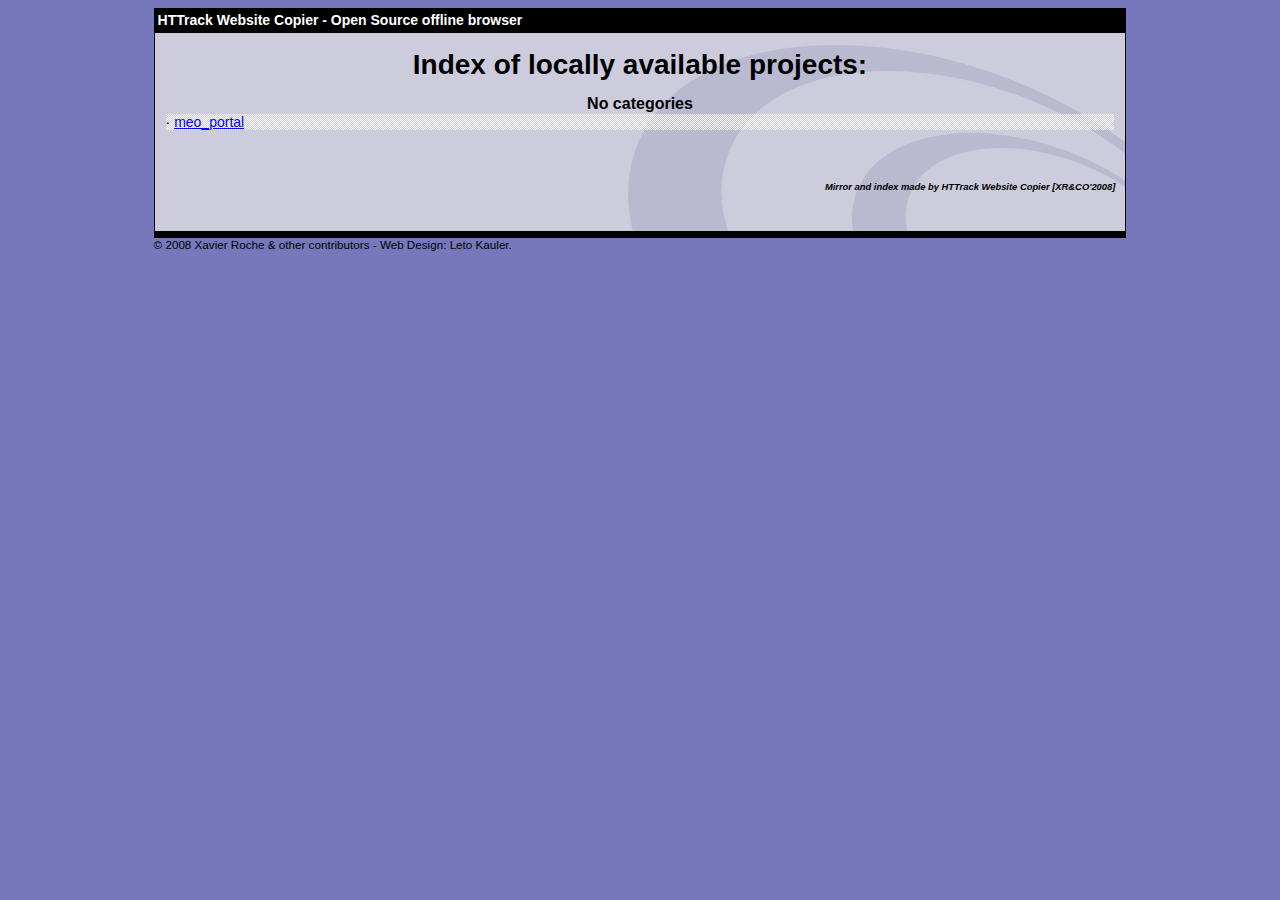
<file: meo_portal/index.html>
<html xmlns="http://www.w3.org/1999/xhtml" lang="en">

<head>
	<meta http-equiv="Content-Type" content="text/html; charset=utf-8" />
	<meta name="description" content="HTTrack is an easy-to-use website mirror utility. It allows you to download a World Wide website from the Internet to a local directory,building recursively all structures, getting html, images, and other files from the server to your computer. Links are rebuiltrelatively so that you can freely browse to the local site (works with any browser). You can mirror several sites together so that you can jump from one toanother. You can, also, update an existing mirror site, or resume an interrupted download. The robot is fully configurable, with an integrated help" />
	<meta name="keywords" content="httrack, HTTRACK, HTTrack, winhttrack, WINHTTRACK, WinHTTrack, offline browser, web mirror utility, aspirateur web, surf offline, web capture, www mirror utility, browse offline, local  site builder, website mirroring, aspirateur www, internet grabber, capture de site web, internet tool, hors connexion, unix, dos, windows 95, windows 98, solaris, ibm580, AIX 4.0, HTS, HTGet, web aspirator, web aspirateur, libre, GPL, GNU, free software" />
	<title>List of available projects - HTTrack Website Copier</title>
	<!-- Mirror and index made by HTTrack Website Copier/3.49-2 [XR&CO'2014] -->

	<style type="text/css">
	<!--

body {
	margin: 0;  padding: 0;  margin-bottom: 15px;  margin-top: 8px;
	background: #77b;
}
body, td {
	font: 14px "Trebuchet MS", Verdana, Arial, Helvetica, sans-serif;
	}

#subTitle {
	background: #000;  color: #fff;  padding: 4px;  font-weight: bold; 
	}

#siteNavigation a, #siteNavigation .current {
	font-weight: bold;  color: #448;
	}
#siteNavigation a:link    { text-decoration: none; }
#siteNavigation a:visited { text-decoration: none; }

#siteNavigation .current { background-color: #ccd; }

#siteNavigation a:hover   { text-decoration: none;  background-color: #fff;  color: #000; }
#siteNavigation a:active  { text-decoration: none;  background-color: #ccc; }


a:link    { text-decoration: underline;  color: #00f; }
a:visited { text-decoration: underline;  color: #000; }
a:hover   { text-decoration: underline;  color: #c00; }
a:active  { text-decoration: underline; }

#pageContent {
	clear: both;
	border-bottom: 6px solid #000;
	padding: 10px;  padding-top: 20px;
	line-height: 1.65em;
	background-image: url(backblue.gif);
	background-repeat: no-repeat;
	background-position: top right;
	}

#pageContent, #siteNavigation {
	background-color: #ccd;
	}


.imgLeft  { float: left;   margin-right: 10px;  margin-bottom: 10px; }
.imgRight { float: right;  margin-left: 10px;   margin-bottom: 10px; }

hr { height: 1px;  color: #000;  background-color: #000;  margin-bottom: 15px; }

h1 { margin: 0;  font-weight: bold;  font-size: 2em; }
h2 { margin: 0;  font-weight: bold;  font-size: 1.6em; }
h3 { margin: 0;  font-weight: bold;  font-size: 1.3em; }
h4 { margin: 0;  font-weight: bold;  font-size: 1.18em; }

.blak { background-color: #000; }
.hide { display: none; }
.tableWidth { min-width: 400px; }

.tblRegular       { border-collapse: collapse; }
.tblRegular td    { padding: 6px;  background-image: url(fade.gif);  border: 2px solid #99c; }
.tblHeaderColor, .tblHeaderColor td { background: #99c; }
.tblNoBorder td   { border: 0; }


// -->
</style>

</head>

<body>
<table width="76%" border="0" align="center" cellspacing="0" cellpadding="3" class="tableWidth">
	<tr>
	<td id="subTitle">HTTrack Website Copier - Open Source offline browser</td>
	</tr>
</table>
<table width="76%" border="0" align="center" cellspacing="0" cellpadding="0" class="tableWidth">
<tr class="blak">
<td>
	<table width="100%" border="0" align="center" cellspacing="1" cellpadding="0">
	<tr>
	<td colspan="6"> 
		<table width="100%" border="0" align="center" cellspacing="0" cellpadding="10">
		<tr> 
		<td id="pageContent"> 
<!-- ==================== End prologue ==================== -->


<h1 ALIGN=Center>Index of locally available projects:</H1>
  <table border="0" width="100%" cellspacing="1" cellpadding="0">
		<TH>
		<BR/>
			No categories
		</TH>
		<TR>
		  <TD BACKGROUND="fade.gif">
                    &middot; <A HREF="meo_portal/index.html">meo_portal</A>
   		  </TD>
		</TR>
	</TABLE>
	<BR>
	<H6 ALIGN="RIGHT">
         <I>Mirror and index made by HTTrack Website Copier [XR&CO'2008]</I>
	</H6>
	<!-- Mirror and index made by HTTrack Website Copier/3.49-2 [XR&CO'2014] -->
	<!-- Thanks for using HTTrack Website Copier! -->

<!-- ==================== Start epilogue ==================== -->
		</td>
		</tr>
		</table>
	</td>
	</tr>
	</table>
</td>
</tr>
</table>

<table width="76%" border="0" align="center" valign="bottom" cellspacing="0" cellpadding="0">
	<tr>
	<td id="footer"><small>&copy; 2008 Xavier Roche & other contributors - Web Design: Leto Kauler.</small></td>
	</tr>
</table>

</body>

</html>
</file>
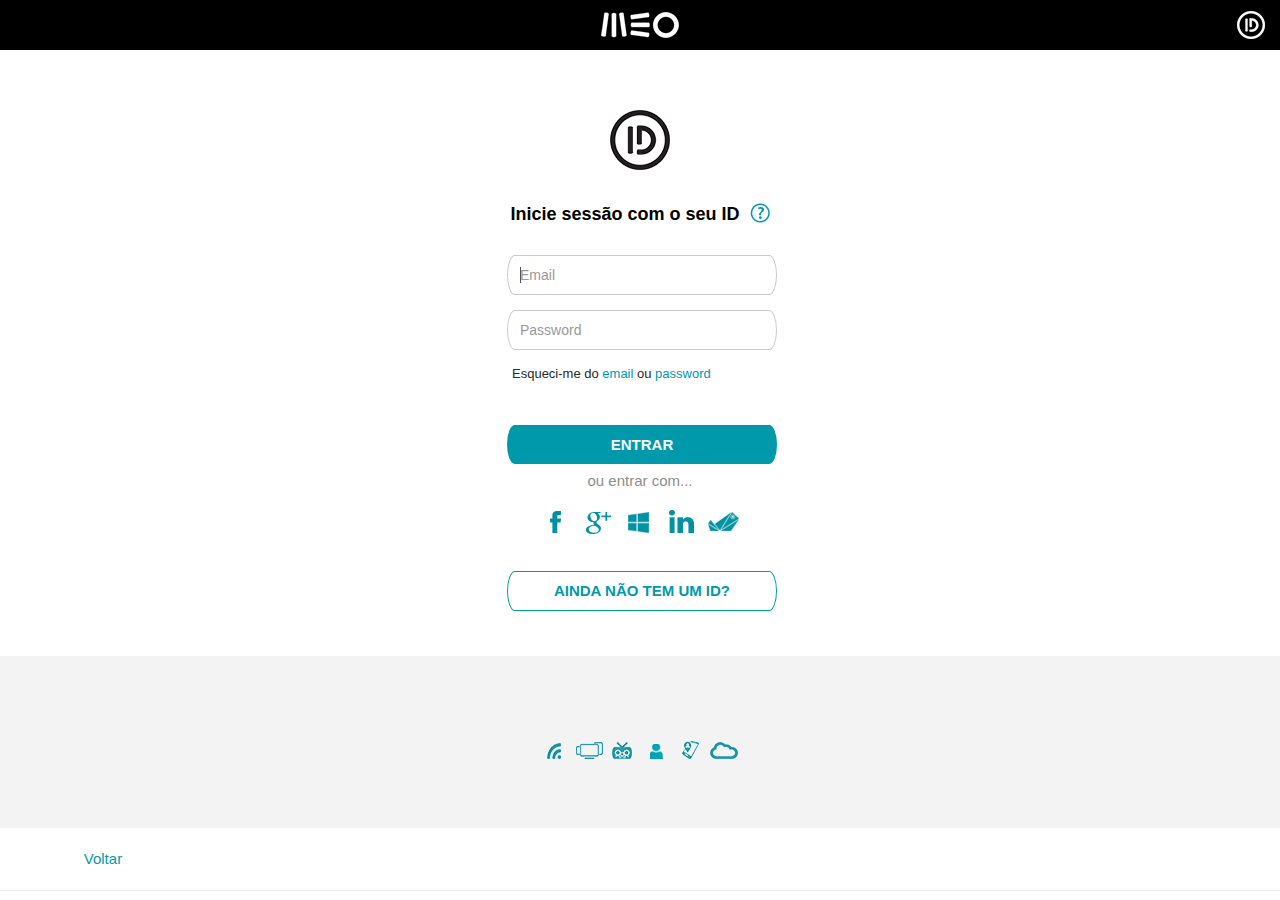
<file: meo_portal/meo_portal/index.html>
<html xmlns="http://www.w3.org/1999/xhtml" lang="en">

<head>
	<meta http-equiv="Content-Type" content="text/html; charset=utf-8" />
	<meta name="description" content="HTTrack is an easy-to-use website mirror utility. It allows you to download a World Wide website from the Internet to a local directory,building recursively all structures, getting html, images, and other files from the server to your computer. Links are rebuiltrelatively so that you can freely browse to the local site (works with any browser). You can mirror several sites together so that you can jump from one toanother. You can, also, update an existing mirror site, or resume an interrupted download. The robot is fully configurable, with an integrated help" />
	<meta name="keywords" content="httrack, HTTRACK, HTTrack, winhttrack, WINHTTRACK, WinHTTrack, offline browser, web mirror utility, aspirateur web, surf offline, web capture, www mirror utility, browse offline, local  site builder, website mirroring, aspirateur www, internet grabber, capture de site web, internet tool, hors connexion, unix, dos, windows 95, windows 98, solaris, ibm580, AIX 4.0, HTS, HTGet, web aspirator, web aspirateur, libre, GPL, GNU, free software" />
	<title>Local index - HTTrack Website Copier</title>
  <!-- Mirror and index made by HTTrack Website Copier/3.49-2 [XR&CO'2014] -->
	<style type="text/css">
	<!--

body {
	margin: 0;  padding: 0;  margin-bottom: 15px;  margin-top: 8px;
	background: #77b;
}
body, td {
	font: 14px "Trebuchet MS", Verdana, Arial, Helvetica, sans-serif;
	}

#subTitle {
	background: #000;  color: #fff;  padding: 4px;  font-weight: bold; 
	}

#siteNavigation a, #siteNavigation .current {
	font-weight: bold;  color: #448;
	}
#siteNavigation a:link    { text-decoration: none; }
#siteNavigation a:visited { text-decoration: none; }

#siteNavigation .current { background-color: #ccd; }

#siteNavigation a:hover   { text-decoration: none;  background-color: #fff;  color: #000; }
#siteNavigation a:active  { text-decoration: none;  background-color: #ccc; }


a:link    { text-decoration: underline;  color: #00f; }
a:visited { text-decoration: underline;  color: #000; }
a:hover   { text-decoration: underline;  color: #c00; }
a:active  { text-decoration: underline; }

#pageContent {
	clear: both;
	border-bottom: 6px solid #000;
	padding: 10px;  padding-top: 20px;
	line-height: 1.65em;
	background-image: url(backblue.gif);
	background-repeat: no-repeat;
	background-position: top right;
	}

#pageContent, #siteNavigation {
	background-color: #ccd;
	}


.imgLeft  { float: left;   margin-right: 10px;  margin-bottom: 10px; }
.imgRight { float: right;  margin-left: 10px;   margin-bottom: 10px; }

hr { height: 1px;  color: #000;  background-color: #000;  margin-bottom: 15px; }

h1 { margin: 0;  font-weight: bold;  font-size: 2em; }
h2 { margin: 0;  font-weight: bold;  font-size: 1.6em; }
h3 { margin: 0;  font-weight: bold;  font-size: 1.3em; }
h4 { margin: 0;  font-weight: bold;  font-size: 1.18em; }

.blak { background-color: #000; }
.hide { display: none; }
.tableWidth { min-width: 400px; }

.tblRegular       { border-collapse: collapse; }
.tblRegular td    { padding: 6px;  background-image: url(fade.gif);  border: 2px solid #99c; }
.tblHeaderColor, .tblHeaderColor td { background: #99c; }
.tblNoBorder td   { border: 0; }


// -->
</style>

</head>

<table width="76%" border="0" align="center" cellspacing="0" cellpadding="3" class="tableWidth">
	<tr>
	<td id="subTitle">HTTrack Website Copier - Open Source offline browser</td>
	</tr>
</table>
<table width="76%" border="0" align="center" cellspacing="0" cellpadding="0" class="tableWidth">
<tr class="blak">
<td>
	<table width="100%" border="0" align="center" cellspacing="1" cellpadding="0">
	<tr>
	<td colspan="6"> 
		<table width="100%" border="0" align="center" cellspacing="0" cellpadding="10">
		<tr> 
		<td id="pageContent"> 
<!-- ==================== End prologue ==================== -->

	<meta name="generator" content="HTTrack Website Copier/3.x">
	<TITLE>Local index - HTTrack</TITLE>
</HEAD>
<BODY>
<H1 ALIGN=Center>Index of locally available sites:</H1>
	<TABLE BORDER="0" WIDTH="100%" CELLSPACING="1" CELLPADDING="0">
		<TR>
			<TD BACKGROUND="fade.gif">
				&middot;
					<A HREF="login.telecom.pt/adfs/ls/index519b.html">
						ID MEO
					</A>		
			</TD>
		</TR>
	</TABLE>
	<BR>
	<BR>
	<BR>
  	<H6 ALIGN="RIGHT">
	<I>Mirror and index made by HTTrack Website Copier [XR&amp;CO'2008]</I>
	</H6>
	<!-- Mirror and index made by HTTrack Website Copier/3.49-2 [XR&CO'2014] -->
	<!-- Thanks for using HTTrack Website Copier! -->
	<meta HTTP-EQUIV="Refresh" CONTENT="0; URL=login.telecom.pt/adfs/ls/index519b.html">


<!-- ==================== Start epilogue ==================== -->
		</td>
		</tr>
		</table>
	</td>
	</tr>
	</table>
</td>
</tr>
</table>

<table width="76%" border="0" align="center" valign="bottom" cellspacing="0" cellpadding="0">
	<tr>
	<td id="footer"><small>&copy; 2008 Xavier Roche & other contributors - Web Design: Leto Kauler.</small></td>
	</tr>
</table>

</body>

</html>
</file>
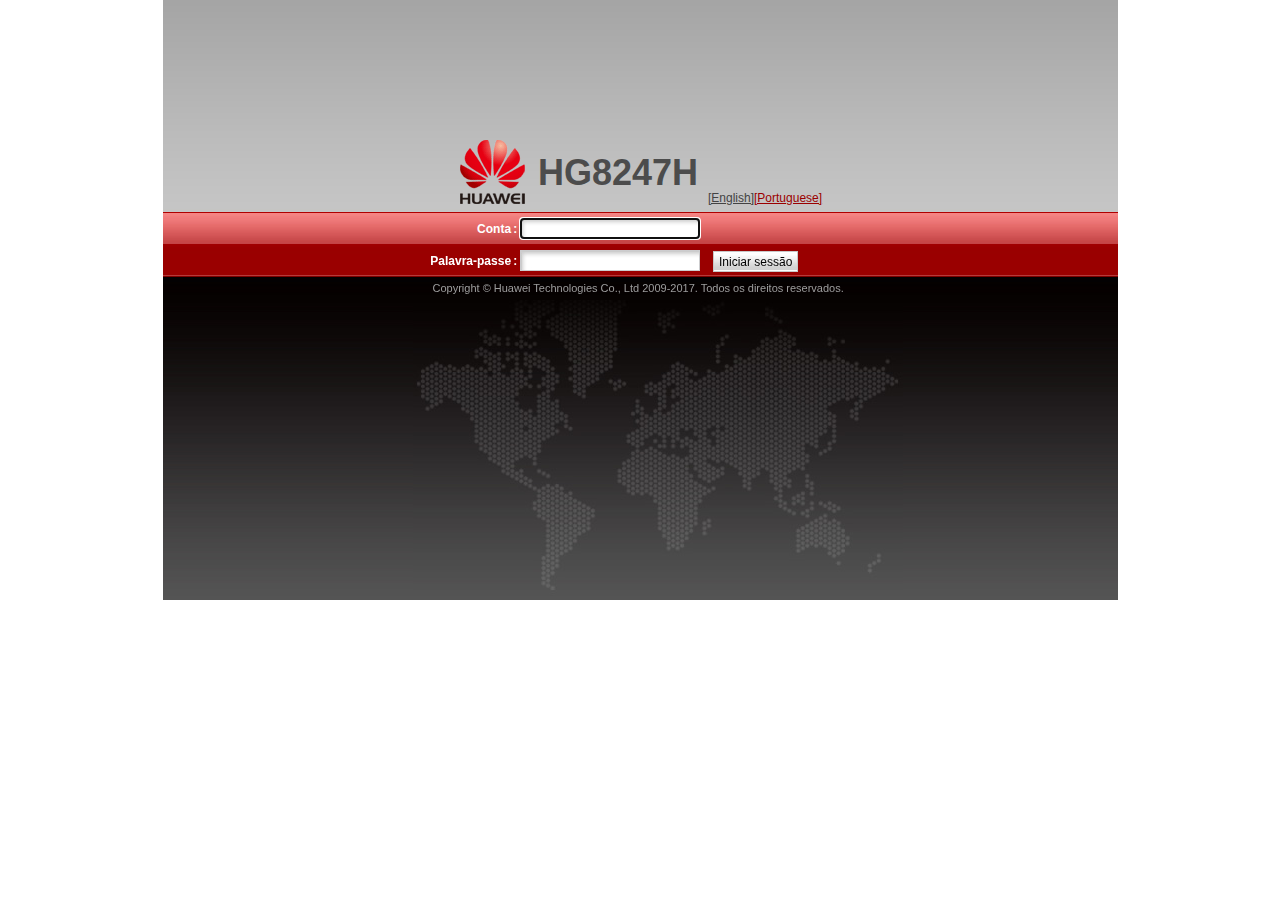
<file: 192.168.10.254/login-2.html>
<!DOCTYPE html PUBLIC "-//W3C//DTD XHTML 1.0 Transitional//EN" "http://www.w3.org/TR/xhtml1/DTD/xhtml1-transitional.dtd">
<html xmlns="http://www.w3.org/1999/xhtml">

<!-- Mirrored from 192.168.10.254/login.cgi by HTTrack Website Copier/3.x [XR&CO'2014], Tue, 30 Jan 2018 16:52:29 GMT -->
<head>
<meta content="text/html; charset=utf-8" http-equiv="Content-Type" />
<meta content="no-cache" http-equiv="Pragma" />
<title>Waiting...</title>
<script type="text/javascript">
var pageName = 'index.html';
top.location.replace(pageName);
</script>
</head>
<body> </body>

<!-- Mirrored from 192.168.10.254/login.cgi by HTTrack Website Copier/3.x [XR&CO'2014], Tue, 30 Jan 2018 16:52:29 GMT -->
</html>
</file>
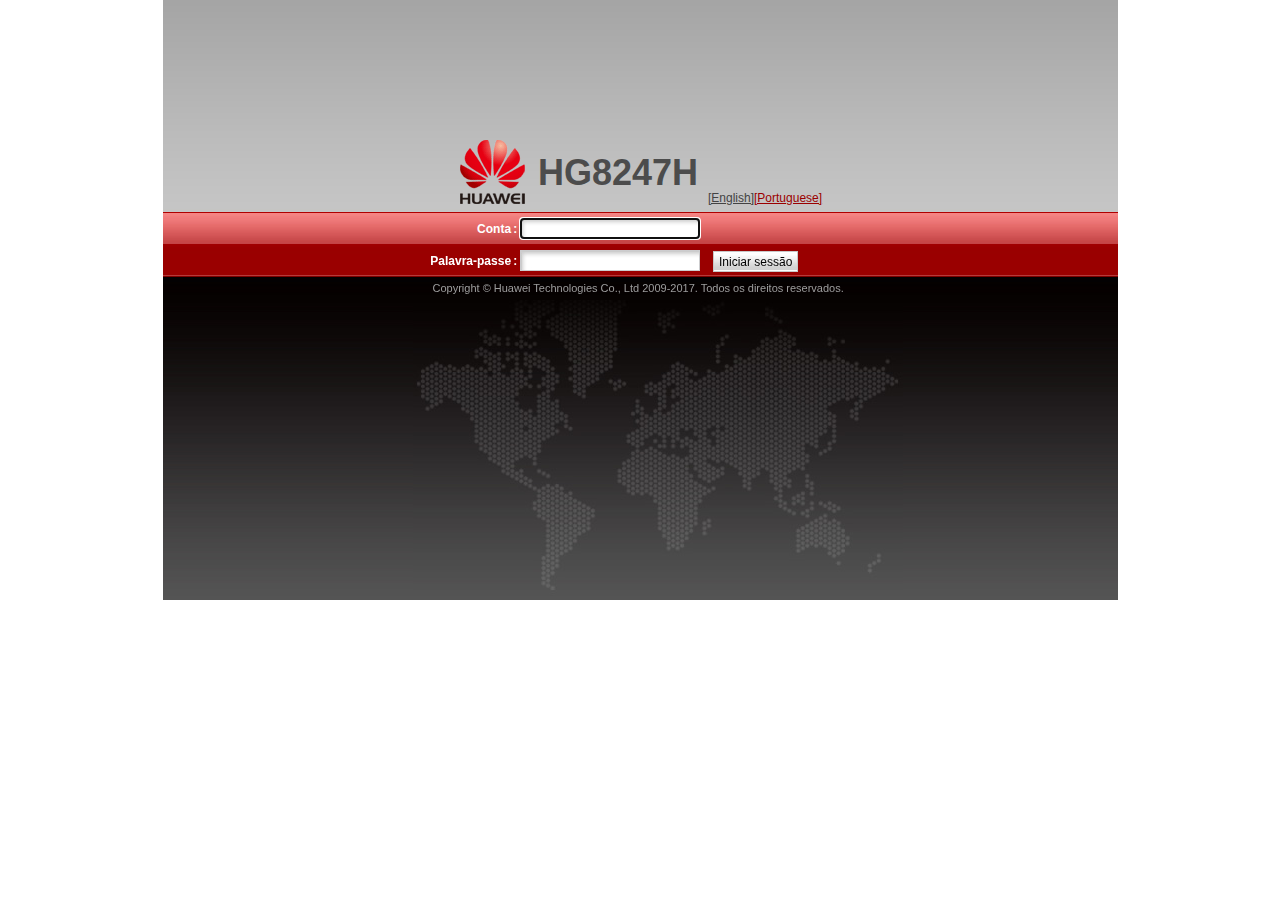
<file: 192.168.10.254/login.html>
<!DOCTYPE html PUBLIC "-//W3C//DTD XHTML 1.0 Transitional//EN" "http://www.w3.org/TR/xhtml1/DTD/xhtml1-transitional.dtd">
<html xmlns="http://www.w3.org/1999/xhtml">

<!-- Mirrored from 192.168.10.254/login.asp by HTTrack Website Copier/3.x [XR&CO'2014], Tue, 30 Jan 2018 16:52:28 GMT -->
<head>
<meta content="text/html; charset=utf-8" http-equiv="Content-Type" />
<meta content="no-cache" http-equiv="Pragma" />
<title>Waiting...</title>
<script type="text/javascript">
var pageName = 'index.html';
top.location.replace(pageName);
</script>
</head>
<body> </body>

<!-- Mirrored from 192.168.10.254/login.asp by HTTrack Website Copier/3.x [XR&CO'2014], Tue, 30 Jan 2018 16:52:28 GMT -->
</html>
</file>
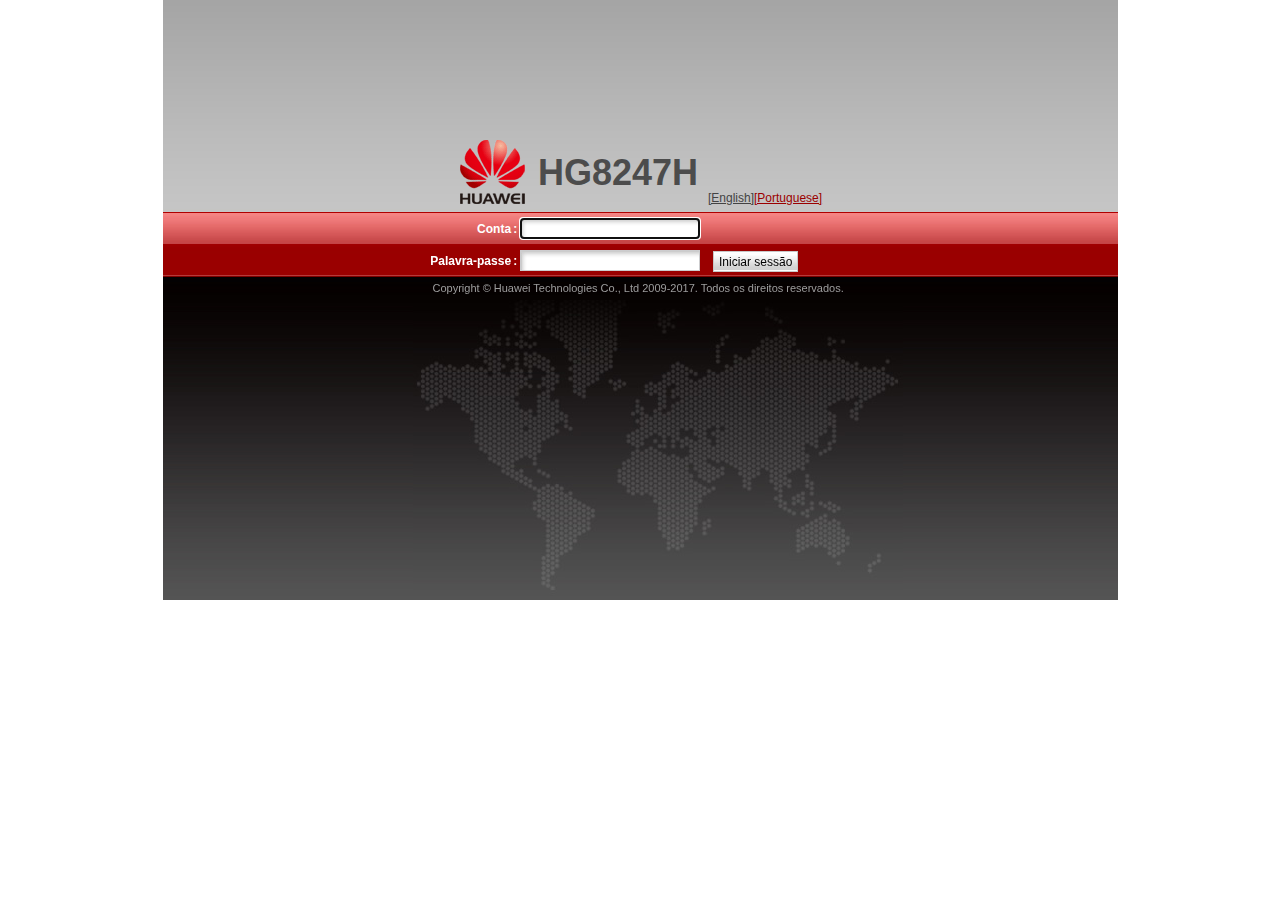
<file: 192.168.10.254/logind41d.html>
<!DOCTYPE html PUBLIC "-//W3C//DTD XHTML 1.0 Transitional//EN" "http://www.w3.org/TR/xhtml1/DTD/xhtml1-transitional.dtd">
<html xmlns="http://www.w3.org/1999/xhtml">

<!-- Mirrored from 192.168.10.254/login.cgi? by HTTrack Website Copier/3.x [XR&CO'2014], Tue, 30 Jan 2018 16:52:29 GMT -->
<head>
<meta content="text/html; charset=utf-8" http-equiv="Content-Type" />
<meta content="no-cache" http-equiv="Pragma" />
<title>Waiting...</title>
<script type="text/javascript">
var pageName = 'index.html';
top.location.replace(pageName);
</script>
</head>
<body> </body>

<!-- Mirrored from 192.168.10.254/login.cgi? by HTTrack Website Copier/3.x [XR&CO'2014], Tue, 30 Jan 2018 16:52:29 GMT -->
</html>
</file>
<file: 192.168.10.254/Cuscss/login4345.css>
body {
	text-align: center;
	margin: 0px;
	font-family: "Arial", "����";
	font-size: 12px;
}
#main_wrapper {
	margin: 0px;
	padding: 0px;
	border-width: 0px;
	text-align: left;
	vertical-align: top;
	margin-left: auto;
	margin-right: auto;
	width: 955px;
	height: 600px;
	background-image: url(../images/login_bg.gif);
	background-color: #5a5a5a;
	background-repeat: repeat-x;
}
.hg_logo {
	font-family: "Tohama", "Arial", "����";
	font-size: 36px;
	font-weight: bold;
	text-align: center;
	color: #4c4c4c;
	padding: 10px;
}
.whitebold {
	color: #fff;
	font-weight: bold;
	font-size: 12px;
}
.info_text {
	text-align: center;
	color: #9d9d9d;
	font-size: 11px;
}
.submit {
	background: #fefefe url(../images/button_bg.gif) center repeat-x;
	font: 12px Arial, ����;
	color: #000;
	height: 21px;
	border: #c8c8c8 1px solid;
	padding-left: 5px;
	padding-right: 5px;
}
.text_copyright {
	color: #434343;
	font-family: "Arial";
	font-size: 11px;
	height: 24px;
}
.input_login {
	border: 1px solid #ccccce;
	background-image: url(../images/login_inupt.gif);
	height: 21px;
	width: 180px;
	padding-left: 5px;
	padding-top: 3px;
}
</file>
